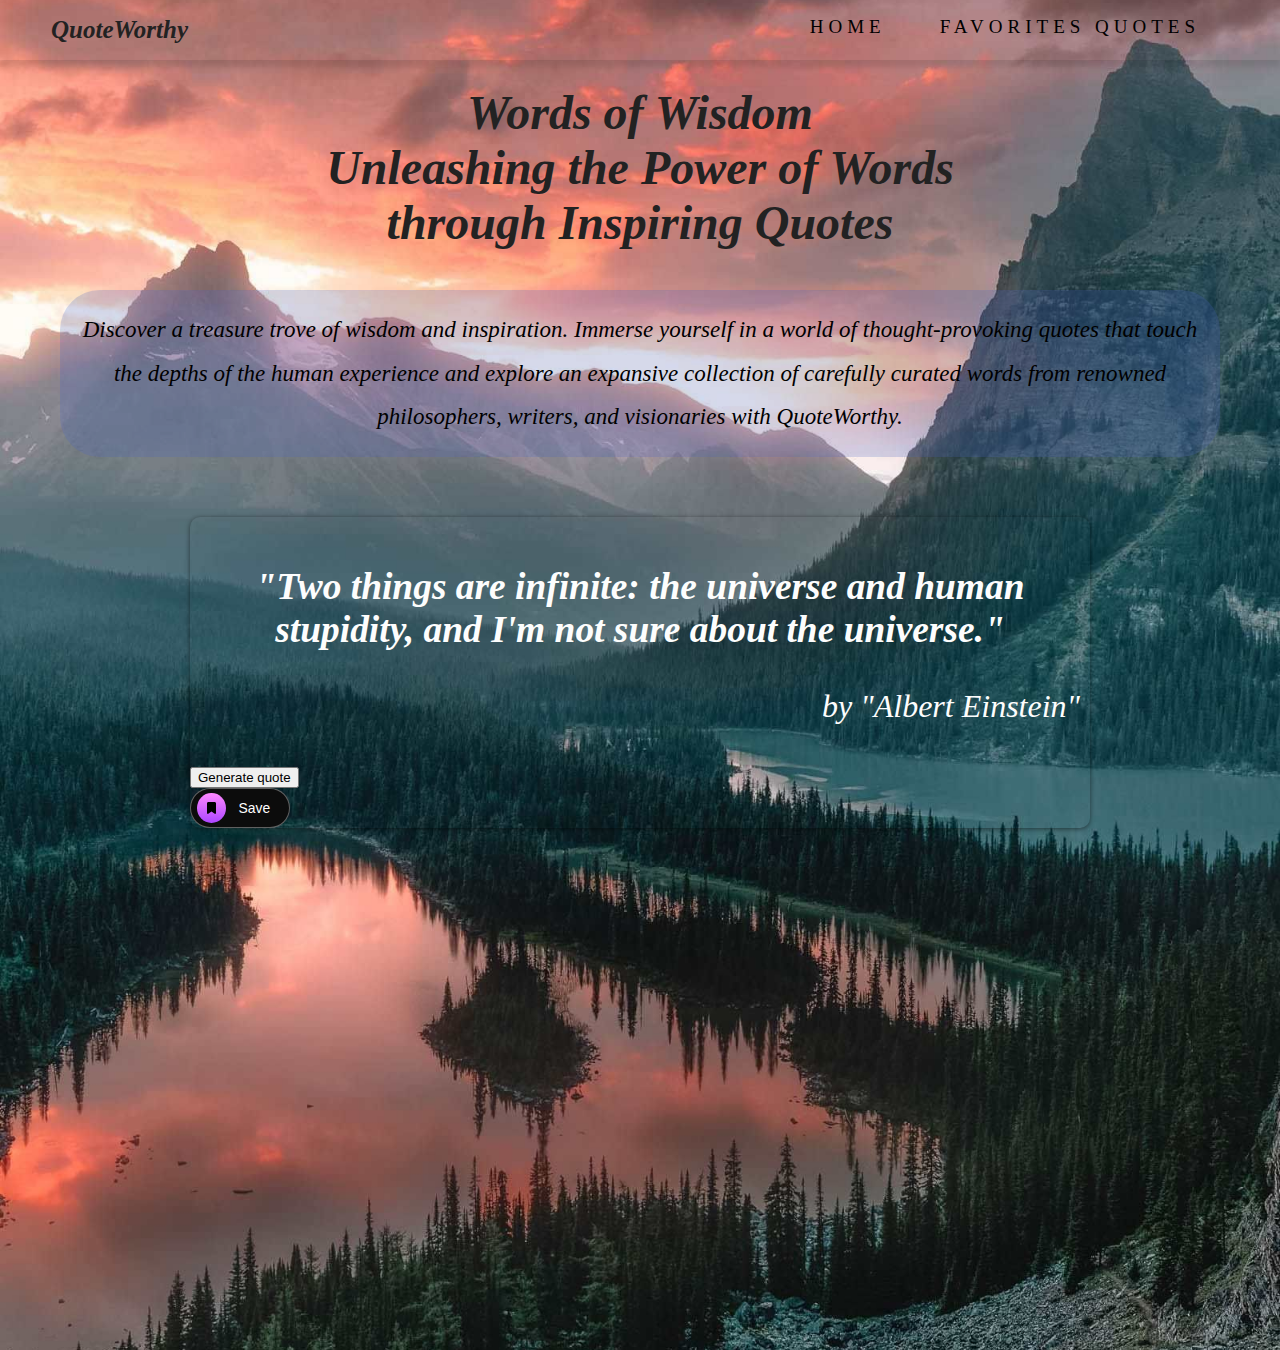
<file: index.html>
<!DOCTYPE html>
<html lang="en">
  <head>
    <meta charset="UTF-8" />
    <meta name="viewport" content="width=device-width, initial-scale=1.0" />
    <title>Home</title>
    <link rel="stylesheet" href="style.css" />
  </head>
  <body>
    <nav>
      <div id="logo">
        <span>QuoteWorthy</span>
      </div>
      <div id="links">
        <a href="index.html">Home</a>
        <a href="favQuotes.html">Favorites quotes</a>
      </div>
    </nav>
    <main>
      <h1 id="title">
        Words of Wisdom <br />
        Unleashing the Power of Words <br />
        through Inspiring Quotes
      </h1>
      <p id="description">
        Discover a treasure trove of wisdom and inspiration. Immerse yourself in
        a world of thought-provoking quotes that touch the depths of the human
        experience and explore an expansive collection of carefully curated
        words from renowned philosophers, writers, and visionaries with
        QuoteWorthy.
      </p>
      <div id="Container">
        <div id="quoteAuthor">
          <h3 id="quote"></h3>
          <p id="author"></p>
        </div>
        <button id="generate" onclick="Generate()">Generate quote</button>
        <button class="bookmarkBtn">
          <span class="IconContainer">
            <svg viewBox="0 0 384 512" height="0.9em" class="icon">
              <path
                d="M0 48V487.7C0 501.1 10.9 512 24.3 512c5 0 9.9-1.5 14-4.4L192 400 345.7 507.6c4.1 2.9 9 4.4 14 4.4c13.4 0 24.3-10.9 24.3-24.3V48c0-26.5-21.5-48-48-48H48C21.5 0 0 21.5 0 48z"
              ></path>
            </svg>
          </span>
          <p class="text">Save</p>
        </button>
      </div>
    </main>
  </body>
  <script src="script.js"></script>
</html>
</file>
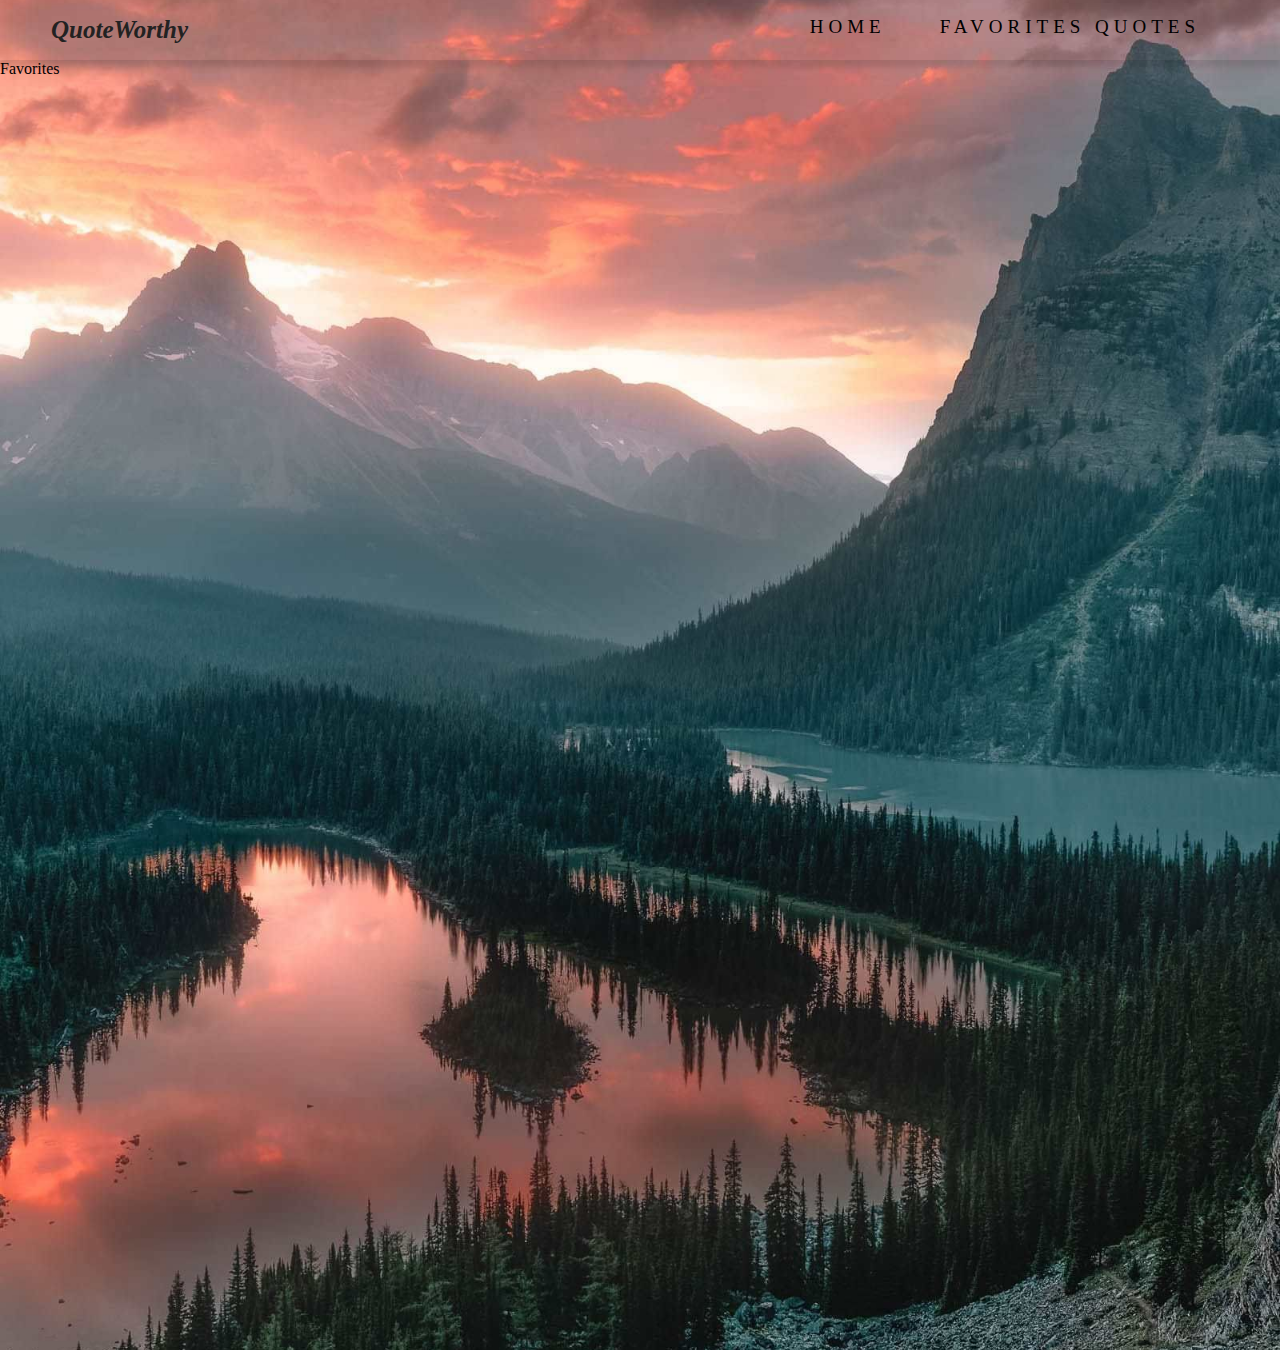
<file: favQuotes.html>
<!DOCTYPE html>
<html lang="en">
  <head>
    <meta charset="UTF-8" />
    <meta name="viewport" content="width=device-width, initial-scale=1.0" />
    <title>Favorites</title>
    <link rel="stylesheet" href="style.css" />
  </head>
  <body>
    <nav>
      <div id="logo">
        <span>QuoteWorthy</span>
      </div>
      <div id="links">
        <a href="index.html">Home</a>
        <a href="favQuotes.html">Favorites quotes</a>
      </div>
    </nav>
    <main>Favorites</main>
  </body>
</html>
</file>
<file: style.css>
body {
  padding: 0;
  margin: 0;
  background-image: url(background.jpg);
  background-size: cover;
  background-repeat: no-repeat;
  background-position: center;
  height: 150vh;
}

/* nav bar */
nav {
  display: flex;
  flex-wrap: wrap;
  justify-content: space-between;
  padding: 1rem;
  box-shadow: 0 7px 5px rgba(0, 0, 0, 0.1);
}
#logo span {
  padding-left: 35px;
  font-size: 25px;
  font-weight: bold;
  font-style: oblique;
  color: #222222;
}
#links {
  padding-right: 39px;
}
#links a {
  font-size: 19px;
  text-transform: uppercase;
  text-decoration: none;
  letter-spacing: 5px;
  padding: 25px;
  color: #000;
}
#links a:hover {
  color: #281d66;
  background-image: linear-gradient(
    to bottom,
    rgba(255, 255, 255, 0.89),
    rgba(255, 255, 255, 0.726),
    rgba(255, 255, 255, 0)
  );
}

/* hero section */
#title {
  margin: 25px 50px 0 50px;
  font-size: 3em;
  font-style: oblique;
  text-align: center;
  color: #222222;
}
#description {
  background-color: #4b67c43a;
  /* color: #fdfdfd; */
  text-align: center;
  line-height: 1.9;
  font-size: 23px;
  font-style: italic;
  padding: 18px;
  margin: 40px 60px 60px 60px;
  border-radius: 40px;
}

.bookmarkBtn {
  width: 100px;
  height: 40px;
  border-radius: 40px;
  border: 1px solid rgba(255, 255, 255, 0.349);
  background-color: rgb(12, 12, 12);
  display: flex;
  align-items: center;
  justify-content: center;
  cursor: pointer;
  transition-duration: 0.3s;
  overflow: hidden;
}
.IconContainer {
  width: 30px;
  height: 30px;
  background: linear-gradient(to bottom, rgb(255, 136, 255), rgb(172, 70, 255));
  border-radius: 50%;
  display: flex;
  align-items: center;
  justify-content: center;
  overflow: hidden;
  z-index: 2;
  transition-duration: 0.3s;
}
.icon {
  border-radius: 1px;
}
.text {
  height: 100%;
  width: 60px;
  display: flex;
  align-items: center;
  justify-content: center;
  color: white;
  z-index: 1;
  transition-duration: 0.3s;
  font-size: 1.04em;
}
.bookmarkBtn:hover .IconContainer {
  width: 90px;
  border-radius: 40px;
  transition-duration: 0.3s;
}
.bookmarkBtn:hover .text {
  transform: translate(10px);
  width: 0;
  font-size: 0;
  transition-duration: 0.3s;
}
.bookmarkBtn:active {
  transform: scale(0.95);
  transition-duration: 0.3s;
}
#Container {
  margin-right: 190px;
  margin-left: 190px;
  box-shadow: 0 1px 5px rgba(0, 0, 0, 0.5);
  border-radius: 10px;
}
#quoteAuthor {
  padding: 10px;
  font-size: 2em;
  font-style: oblique;
  text-align: center;
  color: #fdfdfd;
}
#quote {
}
#author {
  text-align: right;
}
#generate {
}
</file>
